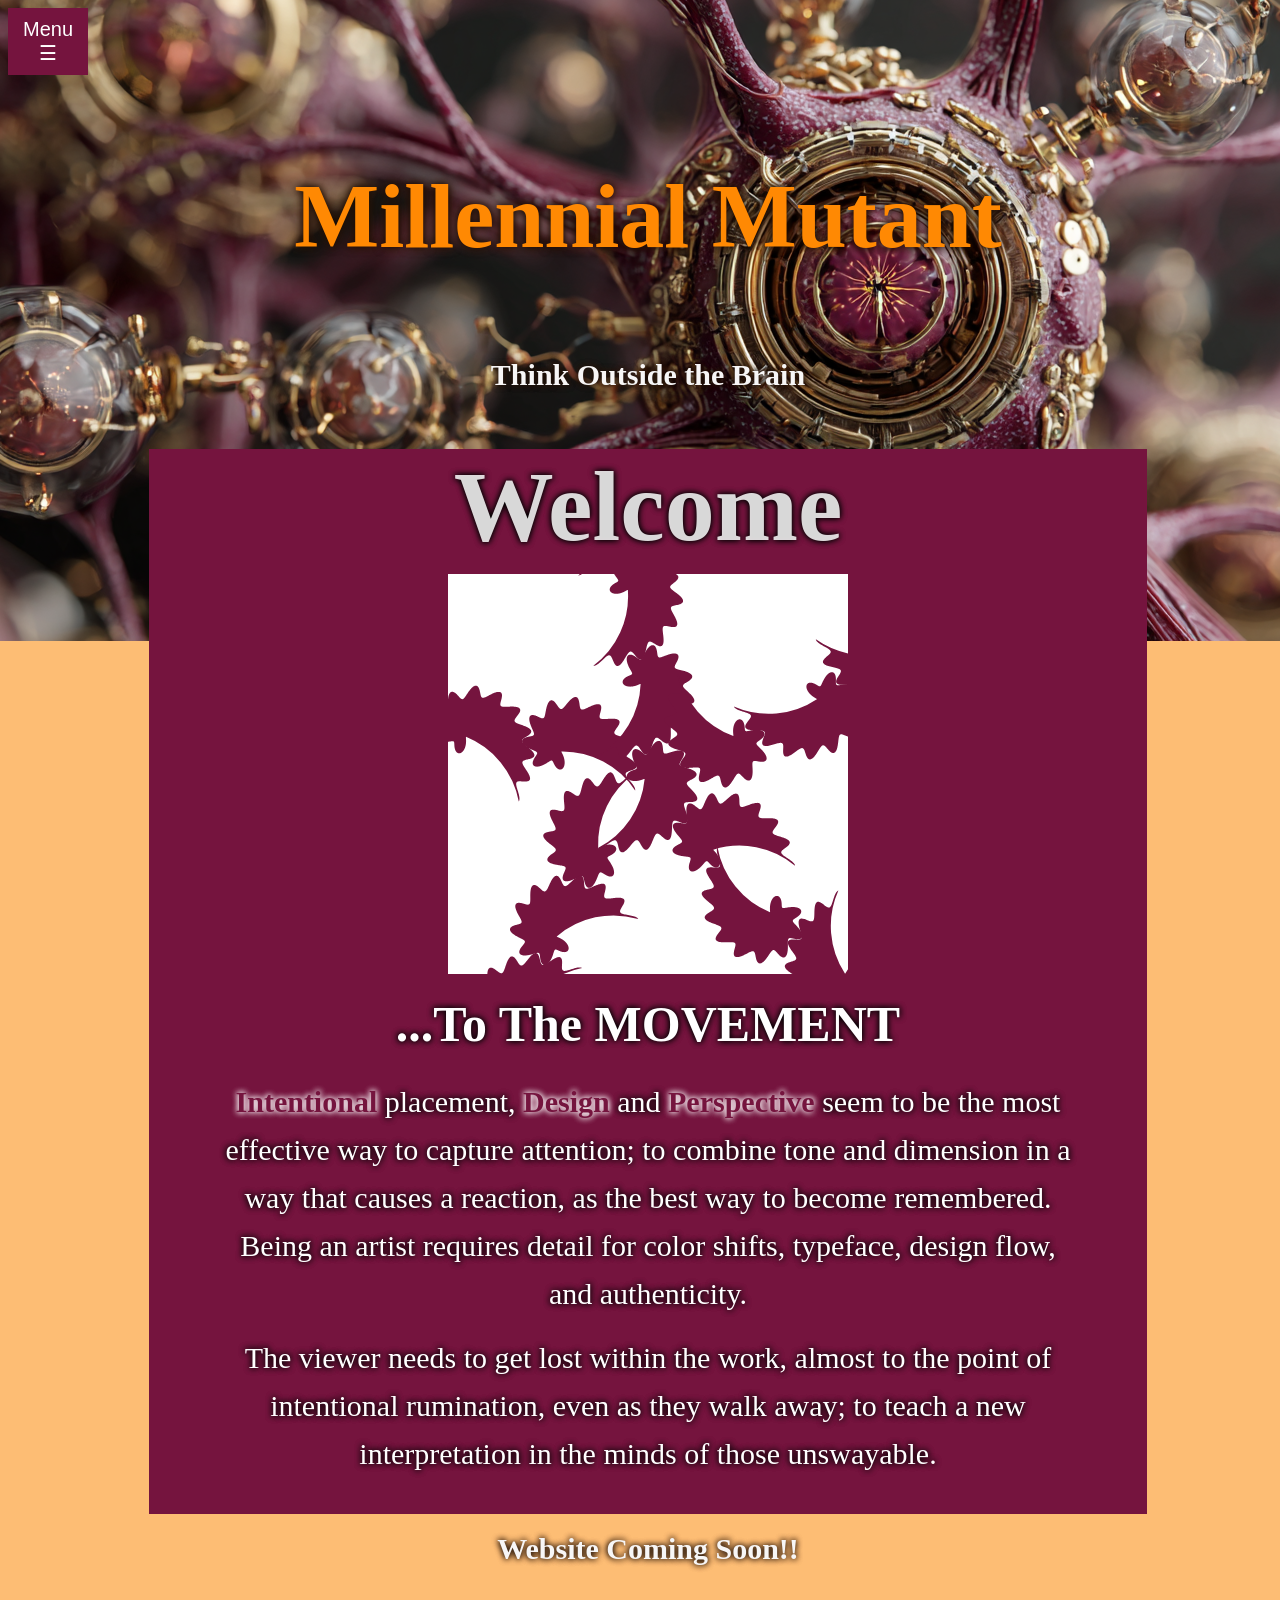
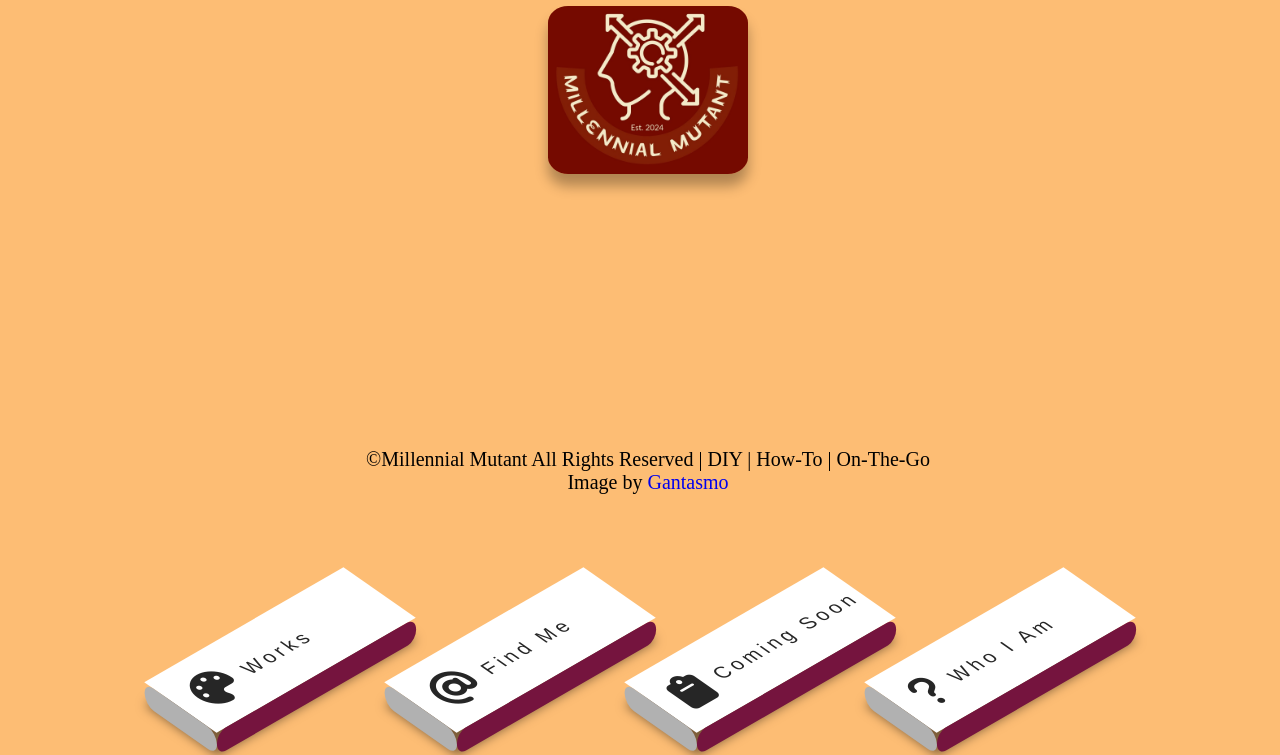
<file: index.html>
<!DOCTYPE html>
<html lang="en">
<head>
    <meta charset="UTF-8">
    <meta name="viewport" content="width=device-width, initial-scale=1.0">
    <title>Home</title>
    <link rel="stylesheet" href="index.css">
    <link rel="stylesheet" href="https://cdnjs.cloudflare.com/ajax/libs/font-awesome/6.5.0/css/all.min.css">
</head>
<body>
<div id="mySidepanel" class="sidepanel">
  <a href="javascript:void(0)" class="closebtn" onclick="closeNav()">×</a>
  
  <a href="./DifferentMediums.html">Different Mediums</a>
  <a href="./Customwork.html">What I Do</a>
  <a href="./About.html">Who?</a>
  <a href="./Contact.html">Find Me</a>
  <a href="./intheworks.html">Coming Soon!</a>
<img class="logo" src="./Logo.jpg">

  
<BR><BR>
<a href="https://youtube.com/@millennialmutant?si=L1ac5iG7861TUNUW" target="_blank">
    <i class="fa-brands fa-youtube" style="font-size: 30px; color: rgba(241, 11, 11, 0.781);">Visit My Channel</i>
  </a>
</div> 
</div>

  <button class="openbtn" onclick="openNav()">Menu<br>☰</button>   

 
    
<script>
function openNav() {
  document.getElementById("mySidepanel").style.width = "325px";
  document.getElementById("mySidepanel").style.height = "500px";
}

function closeNav() {
  document.getElementById("mySidepanel").style.width = "0";
  document.getElementById("mySidepanel").style.height = "0";
}
</script>
<h3 class="h3">Millennial Mutant</h3>
<h4 class="h4">Think Outside the Brain</h4>
<div class="main">
<h1 class="h1">Welcome</h1>


<div class="gears-embed" aria-label="Animated gears artwork">
  <canvas class="gears-canvas" width="400" height="400" aria-hidden="true"></canvas>
</div>

<style>
  
</style>

<script>
    
  (function () {
    "use strict";

    var script = document.currentScript;
    var root = script && script.previousElementSibling && script.previousElementSibling.previousElementSibling;
    var canvas = root ? root.querySelector(".gears-canvas") : null;
    var ctx;
    var tx;
    var ty;
    var N = 7;
    var pr = 0;

    if (!canvas) {
      return;
    }

    ctx = canvas.getContext("2d");

    if (!ctx) {
      return;
    }

    canvas.width = 400;
    canvas.height = 400;
    tx = canvas.width / 2;
    ty = canvas.height / 2;

    function animate() {
      var a;
      var b;
      var c;
      var d;
      var x;
      var y;
      var x1;
      var y1;
      var r;
      var r1;
      var tim;
      var n;
      var han;
      var kan;
      var t;
      var len;

      ctx.clearRect(0, 0, canvas.width, canvas.height);
      ctx.fillStyle = "#75143e";

      tim = Date.now() / 40;
      n = tim / 200;
      han = 10 + ran() * 5;
      kan = (N + 1) * han;
      t = (tim / 73 + ran() / 5) % 1;
      len = 5;
      r = tim / 500;

      drawGear(tx, ty, han, r + t * Math.PI * 2);

      for (a = 0; a < len; a++) {
        x = Math.cos(r);
        y = Math.sin(r);
        b = (1 - t + a / len) % 1;
        b = Math.pow(N, b) * han;
        x1 = tx + x * kan;
        y1 = ty + y * kan;
        pr = -0.11 * Math.sin(tim / 49);
        c = stepGear(x1, y1, han, [tx + x * b, ty + y * b]);
        r1 = r;

        for (d = 2; d < 7; d++) {
          r1 += pr * Math.PI * 2;
          x1 += Math.cos(r1) * kan;
          y1 += Math.sin(r1) * kan;
          c = stepGear(x1, y1, han, c);
          pr *= 0.88;
        }

        r += Math.PI * 2 / len;
      }

      function ran() {
        var value;
        n++;
        value = Math.sin(n * 3) + Math.sin(n * 7) + Math.sin(n * 19) + Math.sin(n * 43);
        return value / 8 + 0.5;
      }

      requestAnimationFrame(animate);
    }

    function stepGear(targetX, targetY, size, tipPoint) {
      var a;
      var b;
      var x;
      var y;
      var r;
      var px;
      var py;
      var r0;
      var distance;

      x = tipPoint[0] - targetX;
      y = tipPoint[1] - targetY;
      distance = Math.sqrt(x * x + y * y);
      r0 = r = Math.atan2(y, x);
      px = Math.cos(r + pr * Math.PI * 2);
      py = Math.sin(r + pr * Math.PI * 2);
      b = distance / size;

      if (b) {
        b = Math.log(b) / Math.log(N);
      }

      r = -Math.PI * b * 2 + r;
      drawGear(targetX, targetY, size, r);

      a = (r - r0) / (Math.PI * 2);
      a = (-a + 0.5 + pr + 100) % 1;
      a = Math.pow(N, a) * size;

      return [targetX - a * px, targetY - a * py];
    }

    function drawGear(centerX, centerY, size, rotation) {
      var a;
      var b;
      var c;
      var d;
      var max;
      var x;
      var y;
      var nm;
      var points;

      max = 1000;
      nm = 11;
      points = [];

      for (a = 0; a < max; a++) {
        d = a / (max - 1);
        b = Math.pow(N, d);
        c = Math.sin(b * nm);
        b += c / 2;
        x = Math.cos(rotation) * size * b;
        y = Math.sin(rotation) * size * b;
        points.push([centerX + x, centerY + y]);
        rotation += Math.PI * 2 / max;
      }

      ctx.beginPath();

      for (a = 0; a < max; a++) {
        b = points[a];
        ctx.lineTo(b[0], b[1]);
      }

      a = points[0];
      b = points[points.length - 1];
      drawArc(b[0], b[1], a[0], a[1], 1, true);
      ctx.fill();
    }

    function drawArc(sx, sy, ex, ey, angle, reverse) {
      var a;
      var x;
      var y;
      var r;
      var radius;
      var distance;
      var rx;
      var ry;
      var startAngle;
      var endAngle;
      var centerX;
      var centerY;

      x = ex - sx;
      y = ey - sy;
      r = Math.atan2(y, x);

      if (reverse) {
        r += Math.PI;
      }

      angle = Math.PI * 2 - angle;
      rx = sx + x / 2;
      ry = sy + y / 2;
      radius = Math.pow(x * x + y * y, 0.5) / Math.sin(angle / 2) / 2;
      distance = Math.cos(angle / 2) * radius;
      x = Math.sin(r) * distance;
      y = -Math.cos(r) * distance;
      centerX = rx + x;
      centerY = ry + y;
      endAngle = r - angle / 2 + Math.PI / 2;
      startAngle = endAngle + angle;

      if (reverse) {
        a = startAngle;
        startAngle = endAngle;
        endAngle = a;
      }

      ctx.arc(centerX, centerY, radius, startAngle, endAngle, reverse);
    }

    animate();
  })();
</script>
<div class="welcome-intro" aria-label="Welcome introduction">
  <h1 class="welcome-intro__heading">...To The MOVEMENT</h1>

  <p class="welcome-intro__paragraph">
    <strong class="welcome-intro__emphasis">Intentional</strong> placement,
    <strong class="welcome-intro__emphasis">Design</strong> and
    <strong class="welcome-intro__emphasis">Perspective</strong> seem to be the most effective way to capture attention;
    to combine tone and dimension in a way that causes a reaction, as the best way to become remembered.
    Being an artist requires detail for color shifts, typeface, design flow, and authenticity.
  </p>

  <p class="welcome-intro__paragraph">
    The viewer needs to get lost within the work, almost to the point of intentional rumination,
    even as they walk away; to teach a new interpretation in the minds of those unswayable.
  </p>
</div>
</div>
<br>

<h4 class="h4">Website Coming Soon!!</h4>
<div align="center">   
<a href="www.millennialmutant.com">
<img  class="img" src="./Logo.jpg"></a>
</div>
<ul>
  <li>
    <a href="../../DifferentMediums/root/Differentmediums.html">
      <i class="fa fa-Home" aria-hidden="true">🎨</i>
      <span> Works </span>
    </a>
  </li>
  <li>
    <a href="../../FindMe/root/Contact.html">
      <i class="fa fa-Find Me" aria-hidden="true">@</i>
      <span> Find Me </span>
    </a>
  </li>
  <li>
    <a href="../../InTheWorks/root/intheworks.html">
      <i class="fa fa-Blog" aria-hidden="true">📋</i>
      <span> Coming Soon </span>
    </a>
  </li>
  <li>
    <a href="../../Who I Am/root/About.html">
      <i class="fa fa-Who I Am" aria-hidden="true">?</i>
      <span> Who I Am </span>
    </a>
  </li>
</ul>
<br>
</body>
<br><br><br><br><br><br><br><br><br><br><br><br><Br><Br>

<footer class="footer"><center>&copy;Millennial Mutant All Rights Reserved | DIY | How-To | On-The-Go<br>
Image by <a href="https://www.linkedin.com/in/daniel>joaquintrujillo/" target="_blank">Gantasmo</center></a></footer>
</html>
</file>
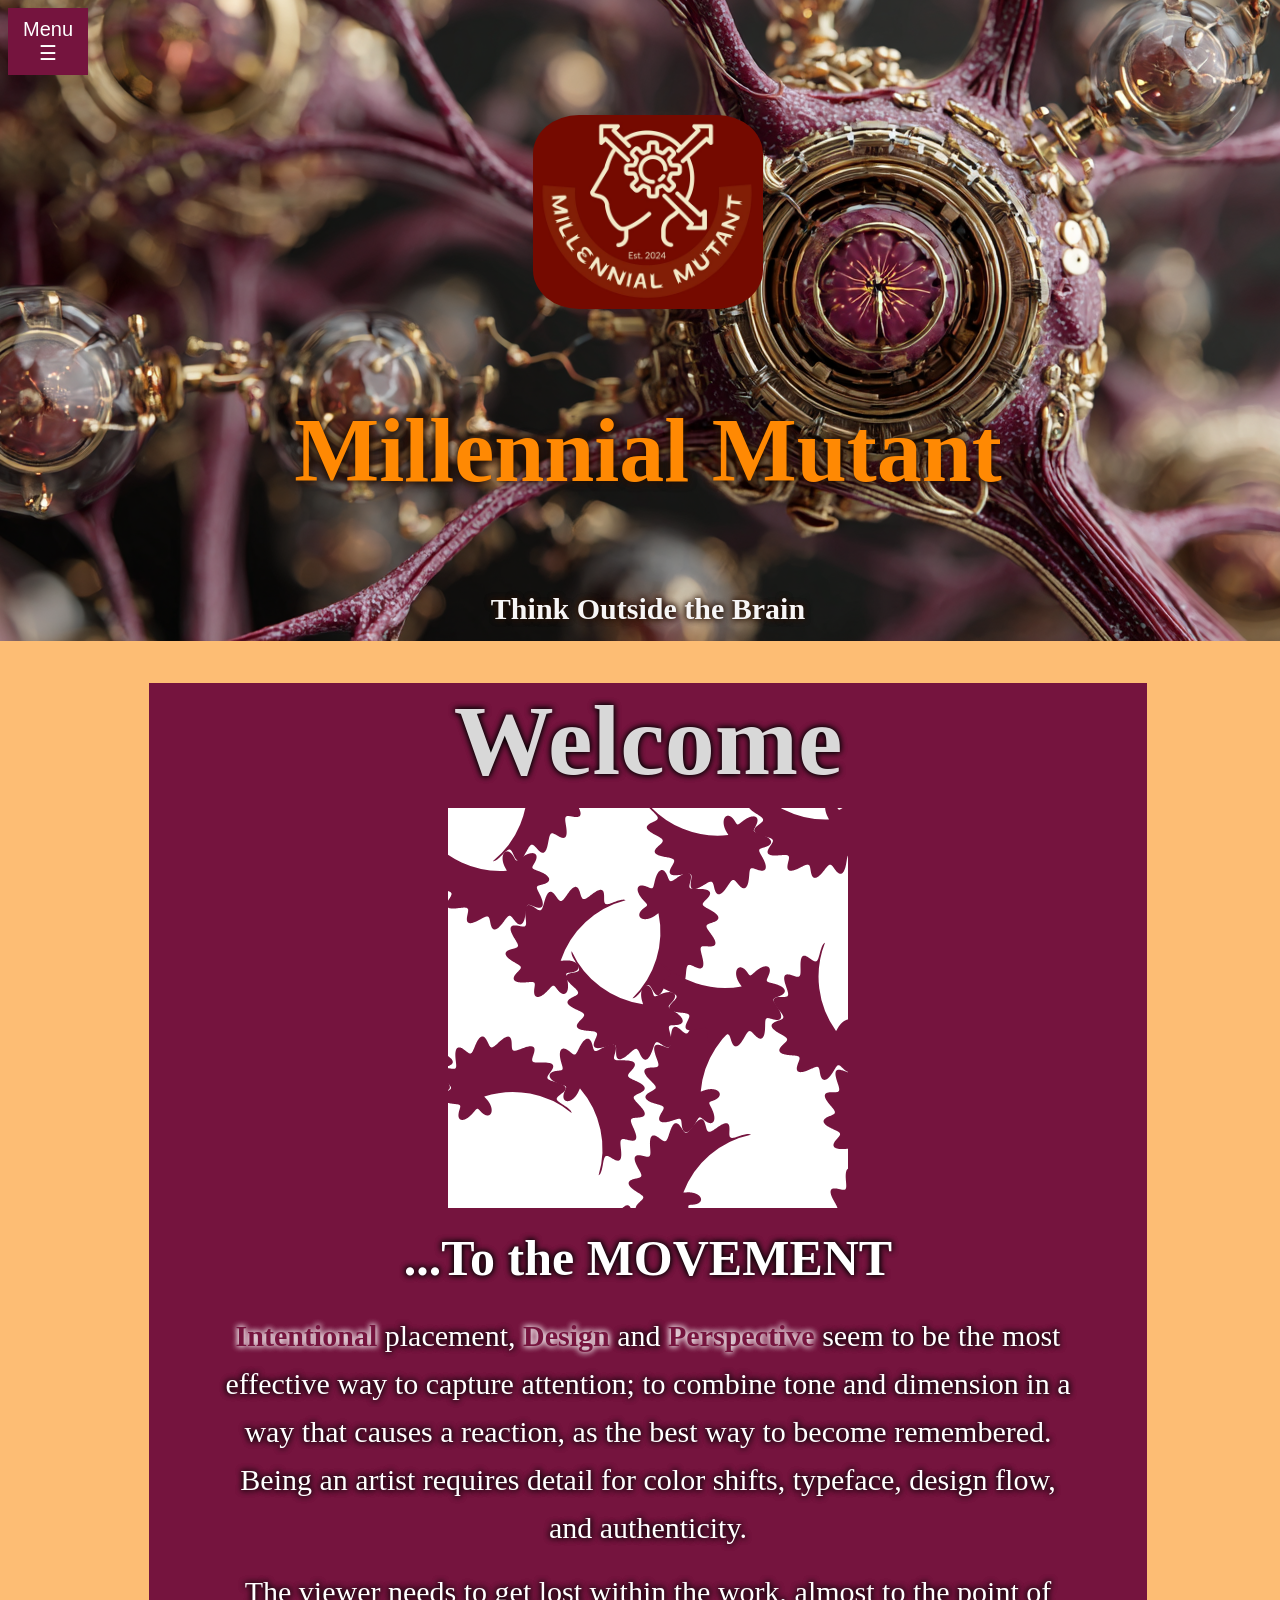
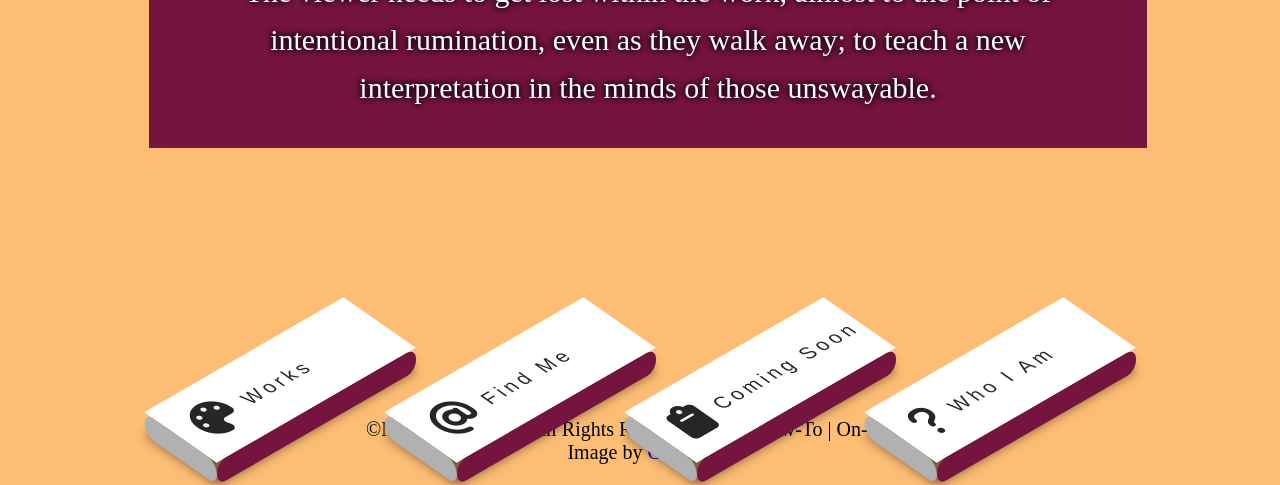
<file: root/index.html>
<!DOCTYPE html>
<html lang="en">
<head>
    <meta charset="UTF-8">
    <meta name="viewport" content="width=device-width, initial-scale=1.0">
    <title>Home</title>
    <link rel="stylesheet" href="index.css">
    <link rel="stylesheet" href="https://cdnjs.cloudflare.com/ajax/libs/font-awesome/6.5.0/css/all.min.css">
</head>
<body>
<div id="mySidepanel" class="sidepanel">
  <a href="javascript:void(0)" class="closebtn" onclick="closeNav()">×</a>
  
  <a href="../../DifferentMediums/root/Differentmediums.html">Different Mediums</a>
  <a href="../../CustomWork/root/Customwork.html">What I Do</a>
  <a href="../../Who I Am/root/About.html">Who?</a>
  <a href="../../FindMe/root/Contact.html">Find Me</a>
  <a href="../../InTheWorks/root/intheworks.html">Coming Soon!</a>
  
<BR><BR>
<a href="https://youtube.com/@millennialmutant?si=L1ac5iG7861TUNUW" target="_blank">
    <i class="fa-brands fa-youtube" style="font-size: 30px; color: rgba(253, 4, 4, 0.781);">Visit My Channel</i>
  </a>
</div> 
</div>

  <button class="openbtn" onclick="openNav()">Menu<br>☰</button>   

 
    
<script>
function openNav() {
  document.getElementById("mySidepanel").style.width = "325px";
  document.getElementById("mySidepanel").style.height = "400px";
}

function closeNav() {
  document.getElementById("mySidepanel").style.width = "0";
  document.getElementById("mySidepanel").style.height = "0";
}
</script>

<img class="logo" src="../images/Logo.jpg">
<h3 class="h3">Millennial Mutant</h3>
<h4 class="h4">Think Outside the Brain</h4>
<div class="main">
<h1 class="h1">Welcome</h1>

<div class="gears-embed" aria-label="Animated gears artwork">
  <canvas class="gears-canvas" width="400" height="400" aria-hidden="true"></canvas>
</div>

<style>
  
</style>

<script>
    
  (function () {
    "use strict";

    var script = document.currentScript;
    var root = script && script.previousElementSibling && script.previousElementSibling.previousElementSibling;
    var canvas = root ? root.querySelector(".gears-canvas") : null;
    var ctx;
    var tx;
    var ty;
    var N = 7;
    var pr = 0;

    if (!canvas) {
      return;
    }

    ctx = canvas.getContext("2d");

    if (!ctx) {
      return;
    }

    canvas.width = 400;
    canvas.height = 400;
    tx = canvas.width / 2;
    ty = canvas.height / 2;

    function animate() {
      var a;
      var b;
      var c;
      var d;
      var x;
      var y;
      var x1;
      var y1;
      var r;
      var r1;
      var tim;
      var n;
      var han;
      var kan;
      var t;
      var len;

      ctx.clearRect(0, 0, canvas.width, canvas.height);
      ctx.fillStyle = "#75143e";

      tim = Date.now() / 40;
      n = tim / 200;
      han = 10 + ran() * 5;
      kan = (N + 1) * han;
      t = (tim / 73 + ran() / 5) % 1;
      len = 5;
      r = tim / 500;

      drawGear(tx, ty, han, r + t * Math.PI * 2);

      for (a = 0; a < len; a++) {
        x = Math.cos(r);
        y = Math.sin(r);
        b = (1 - t + a / len) % 1;
        b = Math.pow(N, b) * han;
        x1 = tx + x * kan;
        y1 = ty + y * kan;
        pr = -0.11 * Math.sin(tim / 49);
        c = stepGear(x1, y1, han, [tx + x * b, ty + y * b]);
        r1 = r;

        for (d = 2; d < 7; d++) {
          r1 += pr * Math.PI * 2;
          x1 += Math.cos(r1) * kan;
          y1 += Math.sin(r1) * kan;
          c = stepGear(x1, y1, han, c);
          pr *= 0.88;
        }

        r += Math.PI * 2 / len;
      }

      function ran() {
        var value;
        n++;
        value = Math.sin(n * 3) + Math.sin(n * 7) + Math.sin(n * 19) + Math.sin(n * 43);
        return value / 8 + 0.5;
      }

      requestAnimationFrame(animate);
    }

    function stepGear(targetX, targetY, size, tipPoint) {
      var a;
      var b;
      var x;
      var y;
      var r;
      var px;
      var py;
      var r0;
      var distance;

      x = tipPoint[0] - targetX;
      y = tipPoint[1] - targetY;
      distance = Math.sqrt(x * x + y * y);
      r0 = r = Math.atan2(y, x);
      px = Math.cos(r + pr * Math.PI * 2);
      py = Math.sin(r + pr * Math.PI * 2);
      b = distance / size;

      if (b) {
        b = Math.log(b) / Math.log(N);
      }

      r = -Math.PI * b * 2 + r;
      drawGear(targetX, targetY, size, r);

      a = (r - r0) / (Math.PI * 2);
      a = (-a + 0.5 + pr + 100) % 1;
      a = Math.pow(N, a) * size;

      return [targetX - a * px, targetY - a * py];
    }

    function drawGear(centerX, centerY, size, rotation) {
      var a;
      var b;
      var c;
      var d;
      var max;
      var x;
      var y;
      var nm;
      var points;

      max = 1000;
      nm = 11;
      points = [];

      for (a = 0; a < max; a++) {
        d = a / (max - 1);
        b = Math.pow(N, d);
        c = Math.sin(b * nm);
        b += c / 2;
        x = Math.cos(rotation) * size * b;
        y = Math.sin(rotation) * size * b;
        points.push([centerX + x, centerY + y]);
        rotation += Math.PI * 2 / max;
      }

      ctx.beginPath();

      for (a = 0; a < max; a++) {
        b = points[a];
        ctx.lineTo(b[0], b[1]);
      }

      a = points[0];
      b = points[points.length - 1];
      drawArc(b[0], b[1], a[0], a[1], 1, true);
      ctx.fill();
    }

    function drawArc(sx, sy, ex, ey, angle, reverse) {
      var a;
      var x;
      var y;
      var r;
      var radius;
      var distance;
      var rx;
      var ry;
      var startAngle;
      var endAngle;
      var centerX;
      var centerY;

      x = ex - sx;
      y = ey - sy;
      r = Math.atan2(y, x);

      if (reverse) {
        r += Math.PI;
      }

      angle = Math.PI * 2 - angle;
      rx = sx + x / 2;
      ry = sy + y / 2;
      radius = Math.pow(x * x + y * y, 0.5) / Math.sin(angle / 2) / 2;
      distance = Math.cos(angle / 2) * radius;
      x = Math.sin(r) * distance;
      y = -Math.cos(r) * distance;
      centerX = rx + x;
      centerY = ry + y;
      endAngle = r - angle / 2 + Math.PI / 2;
      startAngle = endAngle + angle;

      if (reverse) {
        a = startAngle;
        startAngle = endAngle;
        endAngle = a;
      }

      ctx.arc(centerX, centerY, radius, startAngle, endAngle, reverse);
    }

    animate();
  })();
</script>
<div class="welcome-intro" aria-label="Welcome introduction">
  <h1 class="welcome-intro__heading">...To the MOVEMENT</h1>

  <p class="welcome-intro__paragraph">
    <strong class="welcome-intro__emphasis">Intentional</strong> placement,
    <strong class="welcome-intro__emphasis">Design</strong> and
    <strong class="welcome-intro__emphasis">Perspective</strong> seem to be the most effective way to capture attention;
    to combine tone and dimension in a way that causes a reaction, as the best way to become remembered.
    Being an artist requires detail for color shifts, typeface, design flow, and authenticity.
  </p>

  <p class="welcome-intro__paragraph">
    The viewer needs to get lost within the work, almost to the point of intentional rumination,
    even as they walk away; to teach a new interpretation in the minds of those unswayable.
  </p>
</div>
</div>

<ul>
  <li>
    <a href="../../DifferentMediums/root/Differentmediums.html">
      <i class="fa fa-Home" aria-hidden="true">🎨</i>
      <span> Works </span>
    </a>
  </li>
  <li>
    <a href="../../FindMe/root/Contact.html">
      <i class="fa fa-Find Me" aria-hidden="true">@</i>
      <span> Find Me </span>
    </a>
  </li>
  <li>
    <a href="../../InTheWorks/root/intheworks.html">
      <i class="fa fa-Blog" aria-hidden="true">📋</i>
      <span> Coming Soon </span>
    </a>
  </li>
  <li>
    <a href="../../Who I Am/root/About.html">
      <i class="fa fa-Who I Am" aria-hidden="true">?</i>
      <span> Who I Am </span>
    </a>
  </li>
</ul>
<br>
</body>
<br><br><br><br><br><br><br><br><br><br><br><br><Br><Br>

<footer class="footer"><center>&copy;Millennial Mutant All Rights Reserved | DIY | How-To | On-The-Go<br>
Image by <a href="https://www.linkedin.com/in/daniel>joaquintrujillo/" target="_blank">Gantasmo</center></a></footer>
</html>
</file>
<file: index.css>
body {
    background-image: url('neurons2.png');
    background-color: #fdb766e7;
    background-repeat: no-repeat;
    width: 100%;
    height: 50vh; /* Or a fixed height, e.g., 600px */

    background-position: center;
    font-family: Finger Paint;
}
.sidepanel  {
  width: 0;
  position: fixed;
  z-index: 1;
  height: 250px;
  top: 0;
  left: 0;
  background-color: #75143e;
  overflow-x: hidden;
  transition: 0.5s;
  padding-top: 40px;
}

.sidepanel a {
  padding: 6px 6px 6px 32px;
  text-decoration: none;
  font-size: 25px;
  color: #fcfcfc;
  display: flex;
  transition: 0.3s;
}

.sidepanel a:hover {
  color: #f5880b;
  justify-content: center;
  transition: .05s;
}

.sidepanel .closebtn {
  position: absolute;
  top: 0;
  right: 25px;
  font-size: 36px;
}

.openbtn {
  font-size: 20px;
  cursor: pointer;
  background-color: #75143e;
  color: white;
  padding: 10px 15px;
  border: none;
}

.openbtn:hover {
  background-color:#050505;
}
.sidepanel-container {
  display: flex;
  align-items: center;
  cursor: pointer;
}
.menu-container .menu-text {
  display: block; /* Hide text by default */
}

.menu-container:hover .menu-text {
  display: block; /* Show on hover */
  
}

/* Optional: Shift icon left when text appears */
.menu-container:hover .hamburger-icon {
  margin-right: 5px;
}
.img {
    box-shadow: 0 12px 13px rgba(0, 0, 0, 0.3);
    border-radius: 10%;
    transition: transform 0.3s ease;
    width: 200px;
}
.img:hover {
    transform: scale(1.1);
}
.logo {
   margin-left: 25px;
   margin-top: 30px;
   width: 150px;
   border-radius: 20%;
}

.h1 {
    text-shadow: 0 0 6px #000000, 0 0 6px #080808;
    margin-bottom: 10px;
    text-align: center;
    font-size: 100px;
    color: #ffffffd8;
    font-family: Finger Paint;
}
.h3 {
    text-shadow: 0 0 8px #080808, 0 0 10px #501e01;
    text-align: center;
    font-size: 90px;
    color: #ff8903;
    font-family: New Rocker;
}
.h4 {
    text-shadow: 0 0 6px #080808, 0 0 6px #501e01;
    margin-top: 0%;
    text-align: center;
    font-size: 30px;
    color: #f7f6f6;
    font-family: Finger Paint;
}
.gears-embed {
    display: block;
    width: 100%;
    max-width: 400px;
    margin: 0 auto;
    padding: 0;
    background: white;
    box-shadow: none;
    outline: none;
    overflow: visible;
    line-height: 0;
    isolation: isolate;
  }

  .gears-canvas {
    display: block;
    width: 100%;
    height: auto;
    aspect-ratio: 1 / 1;
    background: transparent;
    border: 0;
    box-shadow: none;
    outline: none;
  }
  .main {
    background-color: #75143e;
    margin-top: -10px;
    width: 78%;
    margin-inline: auto;
    text-align: center;
    box-sizing: border-box;
  }
ul {
  margin:0;
  padding:0;
  font-family: 'Finger Paint', sans-serif;
  position:absolute;
  top: 250%;
  left:50%;
  transform:translate(-50%, -50%);
  font-size: 1.2em;
  display:flex;
  padding:60px;
}

ul li {
  list-style:none;
  margin:0 5px;
}

ul li a .fa {
  font-size: 40px;
  color: #262626;
  line-height:80px;
  transition: .5s;
  padding-right: 14px;
}

ul li a span {
  border-radius: 18px;
  padding:0;
  margin:0;
  position:absolute;
  top: 30px;
  color: #262626;
  letter-spacing: 4px;
  transition: .5s;
}

ul li a {
  text-decoration: none;
  display:absolute;
  display:block;
  width:210px;
  height:80px;
  background: #fff;
  text-align:left;
  padding-left: 20px;
  transform: rotate(-30deg) skew(25deg) translate(0,0);
  transition:.5s;
  box-shadow: -20px 20px 10px rgba(0,0,0,.5);
}
ul li a:before {
  border-radius: 18px;
  content: '';
  position: absolute;
  top:10px;
  left:-20px;
  height:100%;
  width:20px;
  background: #b1b1b1;
  transform: .5s;
  transform: rotate(0deg) skewY(-45deg);
}
ul li a:after {
  border-radius: 18px;
  content: '';
  position: absolute;
  bottom:-20px;
  left:-10px;
  height:20px;
  width:100%;
  background: #75143e;
  transform: .5s;
  transform: rotate(0deg) skewX(-45deg);
}

ul li a:hover {
  transform: rotate(-30deg) skew(25deg) translate(20px,-15px);
  box-shadow: -50px 50px 50px rgba(0,0,0,.5);
}

ul li:hover .fa {
  color:#fff;
}

ul li:hover span {
  color:#fff;
}

ul li:hover:nth-child(1) a{
  background: #3b5998;
}
ul li:hover:nth-child(1) a:before{
  background: #365492;
}
ul li:hover:nth-child(1) a:after{
  background: #4a69ad;
}

ul li:hover:nth-child(2) a{
  background: #00aced;
}
ul li:hover:nth-child(2) a:before{
  background: #097aa5;
}
ul li:hover:nth-child(2) a:after{
  background: #53b9e0;
}

ul li:hover:nth-child(3) a{
  background: #dd4b39;
}
ul li:hover:nth-child(3) a:before{
  background: #b33a2b;
}
ul li:hover:nth-child(3) a:after{
  background: #e66a5a;
}

ul li:hover:nth-child(4) a{
  background: #e4405f;
}
ul li:hover:nth-child(4) a:before{
  background: #d81c3f;
}
ul li:hover:nth-child(4) a:after{
  background: #e46880;
}
.footer {
  color: #000000;
  font-size: 20px;
}
.footer a {
  text-decoration: none;
}
.welcome-intro {
    box-sizing: border-box;
    width: 100%;
    max-width: 900px;
    margin: 0 auto;
    padding: 20px;
    background: transparent;
    text-align: center;
  }

  .welcome-intro__heading,
  .welcome-intro__paragraph {
    font-family: "Finger Paint";
  }

  .welcome-intro__heading {
    margin: 0 0 24px;
    font-size: 50px;
    line-height: 1.2;
    color: #ffffff;
    text-shadow: 0 0 6px #000000, 0 0 6px #080808;
  }

  .welcome-intro__paragraph {
    margin: 0 0 16px;
    font-size: 30px;
    line-height: 1.6;
    color: #ffffff;
    text-align: center;
    text-shadow: 0 0 6px #000000, 0 0 6px #080808;
  }

  .welcome-intro__emphasis {
    color: #75143e;
    font-weight: 800;
    text-shadow: 0 0 6px #ffffff, 0 0 6px #ffffff;
  }
</file>
<file: root/index.css>
body {
    background-image: url('../images/neurons2.png');
    background-color: #fdb766e7;
    background-repeat: no-repeat;
    width: 100%;
    height: 50vh; /* Or a fixed height, e.g., 600px */

    background-position: center;
    font-family: Finger Paint;
}
.sidepanel  {
  width: 0;
  position: fixed;
  z-index: 1;
  height: 250px;
  top: 0;
  left: 0;
  background-color: #75143e;
  overflow-x: hidden;
  transition: 0.5s;
  padding-top: 40px;
}

.sidepanel a {
  padding: 6px 6px 6px 32px;
  text-decoration: none;
  font-size: 25px;
  color: #fcfcfc;
  display: flex;
  transition: 0.3s;
}

.sidepanel a:hover {
  color: #f5880b;
  justify-content: center;
  transition: .05s;
}

.sidepanel .closebtn {
  position: absolute;
  top: 0;
  right: 25px;
  font-size: 36px;
}

.openbtn {
  font-size: 20px;
  cursor: pointer;
  background-color: #75143e;
  color: white;
  padding: 10px 15px;
  border: none;
}

.openbtn:hover {
  background-color:#050505;
}
.sidepanel-container {
  display: flex;
  align-items: center;
  cursor: pointer;
}
.menu-container .menu-text {
  display: block; /* Hide text by default */
}

.menu-container:hover .menu-text {
  display: block; /* Show on hover */
  
}

/* Optional: Shift icon left when text appears */
.menu-container:hover .hamburger-icon {
  margin-right: 5px;
}


.logo {
   display: block;
   margin: auto;
   margin-top: 40px;
   width: 230px;
   border-radius: 20%;
}

.h1 {
    text-shadow: 0 0 6px #000000, 0 0 6px #080808;
    margin-bottom: 10px;
    text-align: center;
    font-size: 100px;
    color: #ffffffd8;
    font-family: Finger Paint;
}
.h3 {
    text-shadow: 0 0 8px #080808, 0 0 10px #501e01;
    text-align: center;
    font-size: 90px;
    color: #ff8903;
    font-family: New Rocker;
}
.h4 {
    text-shadow: 0 0 6px #080808, 0 0 6px #501e01;
    margin-top: 0%;
    text-align: center;
    font-size: 30px;
    color: #f7f6f6;
    font-family: Finger Paint;
}
.gears-embed {
    display: block;
    width: 100%;
    max-width: 400px;
    margin: 0 auto;
    padding: 0;
    background: white;
    box-shadow: none;
    outline: none;
    overflow: visible;
    line-height: 0;
    isolation: isolate;
  }

  .gears-canvas {
    display: block;
    width: 100%;
    height: auto;
    aspect-ratio: 1 / 1;
    background: transparent;
    border: 0;
    box-shadow: none;
    outline: none;
  }
  .main {
    background-color: #75143e;
    margin-top: -10px;
    width: 78%;
    margin-inline: auto;
    text-align: center;
    box-sizing: border-box;
  }
ul {
  
  margin:0;
  padding:0;
  font-family: 'Finger Paint', sans-serif;
  position:absolute;
  top: 220%;
  left:50%;
  transform:translate(-50%, -50%);
  font-size: 1.2em;
  display:flex;
  padding:60px;
}

ul li {
  list-style:none;
  margin:0 5px;
}

ul li a .fa {
  font-size: 40px;
  color: #262626;
  line-height:80px;
  transition: .5s;
  padding-right: 14px;
}

ul li a span {
  padding:0;
  margin:0;
  position:absolute;
  top: 30px;
  color: #262626;
  letter-spacing: 4px;
  transition: .5s;
}

ul li a {
  text-decoration: none;
  display:absolute;
  display:block;
  width:210px;
  height:80px;
  background: #fff;
  text-align:left;
  padding-left: 20px;
  transform: rotate(-30deg) skew(25deg) translate(0,0);
  transition:.5s;
  box-shadow: -20px 20px 10px rgba(0,0,0,.5);
}
ul li a:before {
  border-radius: 18px;
  content: '';
  position: absolute;
  top:10px;
  left:-20px;
  height:100%;
  width:20px;
  background: #b1b1b1;
  transform: .5s;
  transform: rotate(0deg) skewY(-45deg);
}
ul li a:after {
  border-radius: 18px;
  content: '';
  position: absolute;
  bottom:-20px;
  left:-10px;
  height:20px;
  width:100%;
  background: #75143e;
  transform: .5s;
  transform: rotate(0deg) skewX(-45deg);
}

ul li a:hover {
  transform: rotate(-30deg) skew(25deg) translate(20px,-15px);
  box-shadow: -50px 50px 50px rgba(0,0,0,.5);
}

ul li:hover .fa {
  color:#fff;
}

ul li:hover span {
  color:#fff;
}

ul li:hover:nth-child(1) a{
  background: #3b5998;
}
ul li:hover:nth-child(1) a:before{
  background: #365492;
}
ul li:hover:nth-child(1) a:after{
  background: #4a69ad;
}

ul li:hover:nth-child(2) a{
  background: #00aced;
}
ul li:hover:nth-child(2) a:before{
  background: #097aa5;
}
ul li:hover:nth-child(2) a:after{
  background: #53b9e0;
}

ul li:hover:nth-child(3) a{
  background: #dd4b39;
}
ul li:hover:nth-child(3) a:before{
  background: #b33a2b;
}
ul li:hover:nth-child(3) a:after{
  background: #e66a5a;
}

ul li:hover:nth-child(4) a{
  background: #e4405f;
}
ul li:hover:nth-child(4) a:before{
  background: #d81c3f;
}
ul li:hover:nth-child(4) a:after{
  background: #e46880;
}
.footer {
  color: #000000;
  font-size: 20px;
}
.footer a {
  text-decoration: none;
}
.welcome-intro {
    box-sizing: border-box;
    width: 100%;
    max-width: 900px;
    margin: 0 auto;
    padding: 20px;
    background: transparent;
    text-align: center;
  }

  .welcome-intro__heading,
  .welcome-intro__paragraph {
    font-family: "Finger Paint";
  }

  .welcome-intro__heading {
    margin: 0 0 24px;
    font-size: 50px;
    line-height: 1.2;
    color: #ffffff;
    text-shadow: 0 0 6px #000000, 0 0 6px #080808;
  }

  .welcome-intro__paragraph {
    margin: 0 0 16px;
    font-size: 30px;
    line-height: 1.6;
    color: #ffffff;
    text-align: center;
    text-shadow: 0 0 6px #000000, 0 0 6px #080808;
  }

  .welcome-intro__emphasis {
    color: #75143e;
    font-weight: 800;
    text-shadow: 0 0 6px #ffffff, 0 0 6px #ffffff;
  }
</file>
